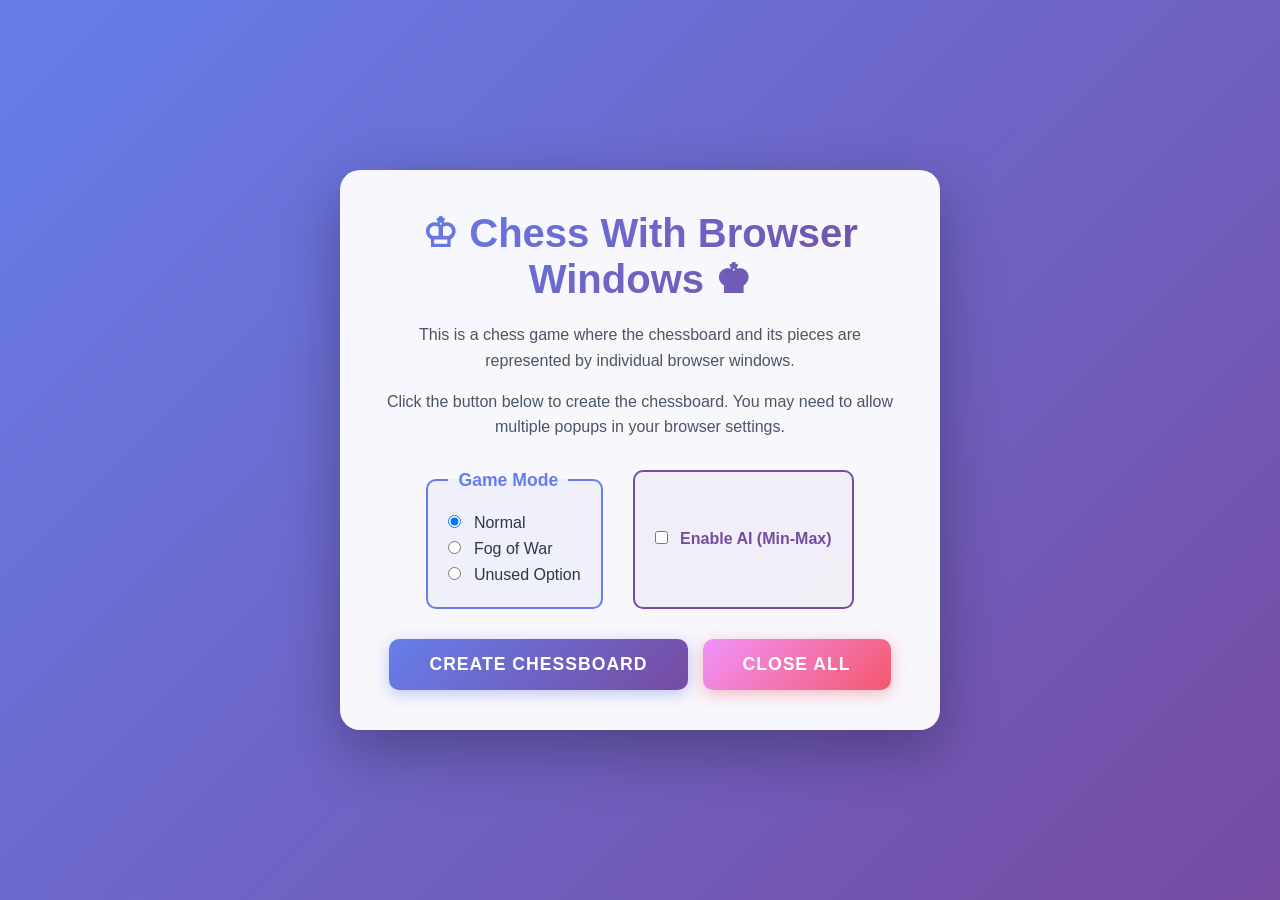
<file: index.html>
<!DOCTYPE html>
<html lang="en">
<head>
    <meta charset="UTF-8">
    <meta name="viewport" content="width=device-width, initial-scale=1.0">
    <title>Chess With Windows</title>
    <style>
        * {
            margin: 0;
            padding: 0;
            box-sizing: border-box;
        }
        
        body {
            font-family: 'Segoe UI', Tahoma, Geneva, Verdana, sans-serif;
            background: linear-gradient(135deg, #667eea 0%, #764ba2 100%);
            min-height: 100vh;
            display: flex;
            justify-content: center;
            align-items: center;
            padding: 20px;
        }
        
        .container {
            background: rgba(255, 255, 255, 0.95);
            border-radius: 20px;
            padding: 40px;
            box-shadow: 0 20px 60px rgba(0, 0, 0, 0.3);
            max-width: 600px;
            width: 100%;
        }
        
        h1 {
            color: #2d3748;
            text-align: center;
            margin-bottom: 20px;
            font-size: 2.5em;
            background: linear-gradient(135deg, #667eea 0%, #764ba2 100%);
            -webkit-background-clip: text;
            -webkit-text-fill-color: transparent;
            background-clip: text;
        }
        
        p {
            color: #4a5568;
            text-align: center;
            margin-bottom: 15px;
            line-height: 1.6;
        }
        
        .settings-section {
            margin: 30px 0;
            display: flex;
            justify-content: center;
            gap: 30px;
            flex-wrap: wrap;
        }
        
        fieldset {
            border: 2px solid #667eea;
            border-radius: 10px;
            padding: 15px 20px;
            background: rgba(102, 126, 234, 0.05);
        }
        
        legend {
            color: #667eea;
            font-weight: bold;
            padding: 0 10px;
            font-size: 1.1em;
        }
        
        label {
            display: block;
            margin: 8px 0;
            color: #2d3748;
            cursor: pointer;
            transition: color 0.2s;
        }
        
        label:hover {
            color: #667eea;
        }
        
        input[type="radio"],
        input[type="checkbox"] {
            margin-right: 8px;
            cursor: pointer;
        }
        
        .ai-option {
            display: flex;
            align-items: center;
            border: 2px solid #764ba2;
            border-radius: 10px;
            padding: 15px 20px;
            background: rgba(118, 75, 162, 0.05);
        }
        
        .ai-option label {
            margin: 0;
            font-weight: bold;
            color: #764ba2;
        }
        
        .button-group {
            display: flex;
            gap: 15px;
            justify-content: center;
            margin-top: 30px;
        }
        
        button {
            font-size: 1.1em;
            padding: 15px 40px;
            border: none;
            border-radius: 10px;
            cursor: pointer;
            font-weight: bold;
            transition: all 0.3s ease;
            text-transform: uppercase;
            letter-spacing: 1px;
        }
        
        #create-chessboard {
            background: linear-gradient(135deg, #667eea 0%, #764ba2 100%);
            color: white;
            box-shadow: 0 4px 15px rgba(102, 126, 234, 0.4);
        }
        
        #create-chessboard:hover {
            transform: translateY(-2px);
            box-shadow: 0 6px 20px rgba(102, 126, 234, 0.6);
        }
        
        #create-chessboard:active {
            transform: translateY(0);
        }
        
        #kill-chessboard {
            background: linear-gradient(135deg, #f093fb 0%, #f5576c 100%);
            color: white;
            box-shadow: 0 4px 15px rgba(245, 87, 108, 0.4);
        }
        
        #kill-chessboard:hover {
            transform: translateY(-2px);
            box-shadow: 0 6px 20px rgba(245, 87, 108, 0.6);
        }
        
        #kill-chessboard:active {
            transform: translateY(0);
        }
        
        @media (max-width: 600px) {
            .container {
                padding: 20px;
            }
            
            h1 {
                font-size: 2em;
            }
            
            .settings-section {
                flex-direction: column;
                gap: 15px;
            }
            
            .button-group {
                flex-direction: column;
            }
            
            button {
                width: 100%;
            }
        }
    </style>
</head>
<body>
    <div class="container">
        <h1>♔ Chess With Browser Windows ♚</h1>
        <p>This is a chess game where the chessboard and its pieces are represented by individual browser windows.</p>
        <p>Click the button below to create the chessboard. You may need to allow multiple popups in your browser settings.</p>
        
        <div class="settings-section">
            <fieldset>
                <legend>Game Mode</legend>
                <label><input type="radio" name="gameMode" value="normal" checked> Normal</label>
                <label><input type="radio" name="gameMode" value="fog"> Fog of War</label>
                <label><input type="radio" name="gameMode" value="unused"> Unused Option</label>
            </fieldset>
            
            <div class="ai-option">
                <label><input type="checkbox" id="aiEnabled"> Enable AI (Min-Max)</label>
            </div>
        </div>
        
        <div class="button-group">
            <button id="create-chessboard">Create Chessboard</button>
            <button id="kill-chessboard">Close All</button>
        </div>
    </div>
    <script src="script.js"></script>
</body>
</html>
</file>
